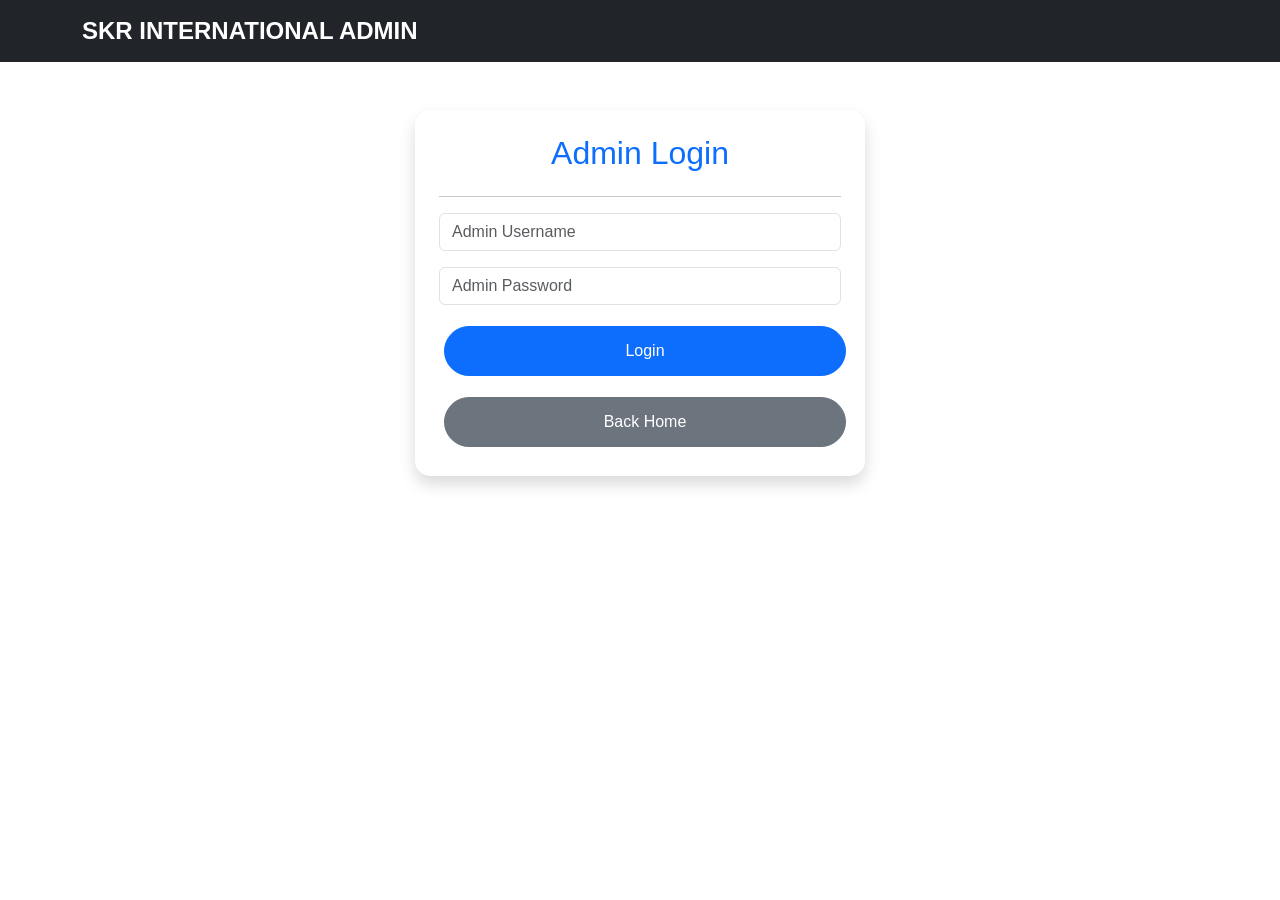
<file: admin-login.html>
<!DOCTYPE html>
<html lang="en">
<head>

<meta charset="UTF-8">
<meta name="viewport" content="width=device-width, initial-scale=1.0">

<title>Admin Login - SKR INTERNATIONAL</title>

<link href="https://cdn.jsdelivr.net/npm/bootstrap@5.3.7/dist/css/bootstrap.min.css" rel="stylesheet">
<link rel="stylesheet" href="style.css">

</head>
<body>

<nav class="navbar navbar-dark bg-dark">
<div class="container">
<a class="navbar-brand" href="index.html">
SKR INTERNATIONAL ADMIN
</a>
</div>
</nav>

<div class="container mt-5">

<div class="card shadow p-4 mx-auto" style="max-width:450px;">

<h2 class="text-center text-primary">
Admin Login
</h2>

<hr>

<input
type="text"
id="username"
class="form-control mb-3"
placeholder="Admin Username">

<input
type="password"
id="password"
class="form-control mb-3"
placeholder="Admin Password">

<button
class="btn btn-primary w-100"
onclick="adminLogin()">

Login

</button>

<a
href="index.html"
class="btn btn-secondary w-100 mt-3">

Back Home

</a>

</div>

</div>

<script>

function adminLogin(){

let username=document.getElementById("username").value;

let password=document.getElementById("password").value;

if(username==="admin" && password==="123456"){

window.location.href="admin.html";

}else{

alert("Invalid Username or Password");

}

}

<script type="module" src="fiebase.js"></script>

</body>
</html>
</file>
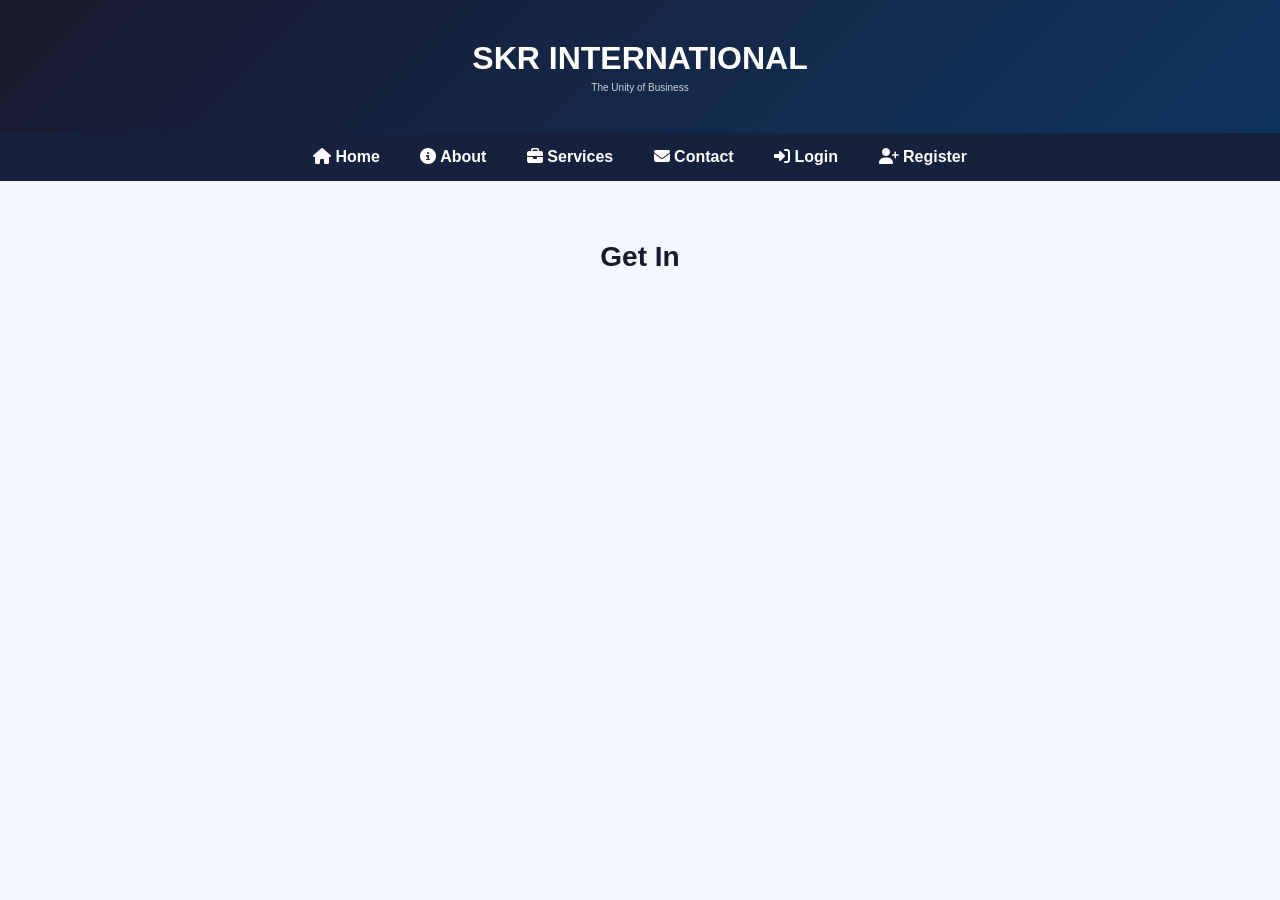
<file: contact.html>
<!DOCTYPE html>
<html lang="en">
<head>
<meta charset="UTF-8">
<meta name="viewport" content="width=device-width, initial-scale=1.0">
<title>Contact - SKR INTERNATIONAL</title>

<link rel="stylesheet" href="https://cdnjs.cloudflare.com/ajax/libs/font-awesome/6.5.0/css/all.min.css">
<link rel="stylesheet" href="style.css">

<style>
  body { font-family: 'Segoe UI', Arial; background: #f4f7ff; margin: 0; }
  
  header { 
    background: linear-gradient(135deg, #1a1a2e, #0f3460); 
    color: white; text-align: center; padding: 40px 20px;
  }
  header h1 { margin: 0; font-size: 32px; }
  header p { margin: 5px 0 0; opacity: 0.8; }

  nav { 
    background: #16213e; padding: 15px; text-align: center; 
    position: sticky; top: 0; z-index: 100;
  }
  nav a { 
    color: white; text-decoration: none; margin: 0 18px; font-weight: 600;
    transition: 0.3s; font-size: 16px;
  }
  nav a:hover { color: #00d4ff; transform: scale(1.1); display: inline-block; }

  .contact { 
    max-width: 1100px; margin: 40px auto; padding: 20px;
    display: grid; grid-template-columns: 1fr 1fr; gap: 30px;
  }
  .contact h2 { grid-column: 1/-1; text-align: center; color: #1a1a2e; font-size: 28px; }

  .form-box, .info-box {
    background: white; padding: 30px; border-radius: 15px;
    box-shadow: 0 8px 20px rgba(0,0,0,0.1);
  }

  .form-box input, .form-box textarea {
    width: 100%; padding: 14px; margin: 10px 0; border: 2px solid #ddd;
    border-radius: 8px; font-size: 15px; outline: none;
    transition: 0.3s;
  }
  .form-box input:focus, .form-box textarea:focus {
    border-color: #007bff; box-shadow: 0 0 8px rgba(0,123,255,0.2);
  }
  .form-box textarea { height: 120px; resize: none; }

  .btn {
    width: 100%; padding: 14px; background: linear-gradient(90deg, #007bff, #00d4ff);
    color: white; border: none; border-radius: 8px; font-size: 16px; font-weight: bold;
    cursor: pointer; transition: 0.3s;
  }
  .btn:hover { transform: translateY(-2px); box-shadow: 0 5px 15px rgba(0,123,255,0.4); }

  .info-box h3 { color: #007bff; margin-bottom: 20px; }
  .info-box p { font-size: 16px; margin: 15px 0; display: flex; align-items: center; gap: 10px; }
  .info-box i { color: #007bff; font-size: 20px; }

  footer { 
    background: #1a1a2e; color: white; text-align: center; 
    padding: 20px; margin-top: 40px;
  }

  @media(max-width: 768px) {
    .contact { grid-template-columns: 1fr; }
  }
</style>
</head>

<body>

<header>
  <h1>SKR INTERNATIONAL</h1>
  <p>The Unity of Business</p>
</header>

<nav>
  <a href="index.html"><i class="fa-solid fa-house"></i> Home</a>
  <a href="about.html"><i class="fa-solid fa-info-circle"></i> About</a>
  <a href="services.html"><i class="fa-solid fa-briefcase"></i> Services</a>
  <a href="contact.html"><i class="fa-solid fa-envelope"></i> Contact</a>
  <a href="login.html"><i class="fa-solid fa-right-to-bracket"></i> Login</a>
  <a href="register.html"><i class="fa-solid fa-user-plus"></i> Register</a>
</nav>

<section class="contact">
  <h2>Get In
</file>
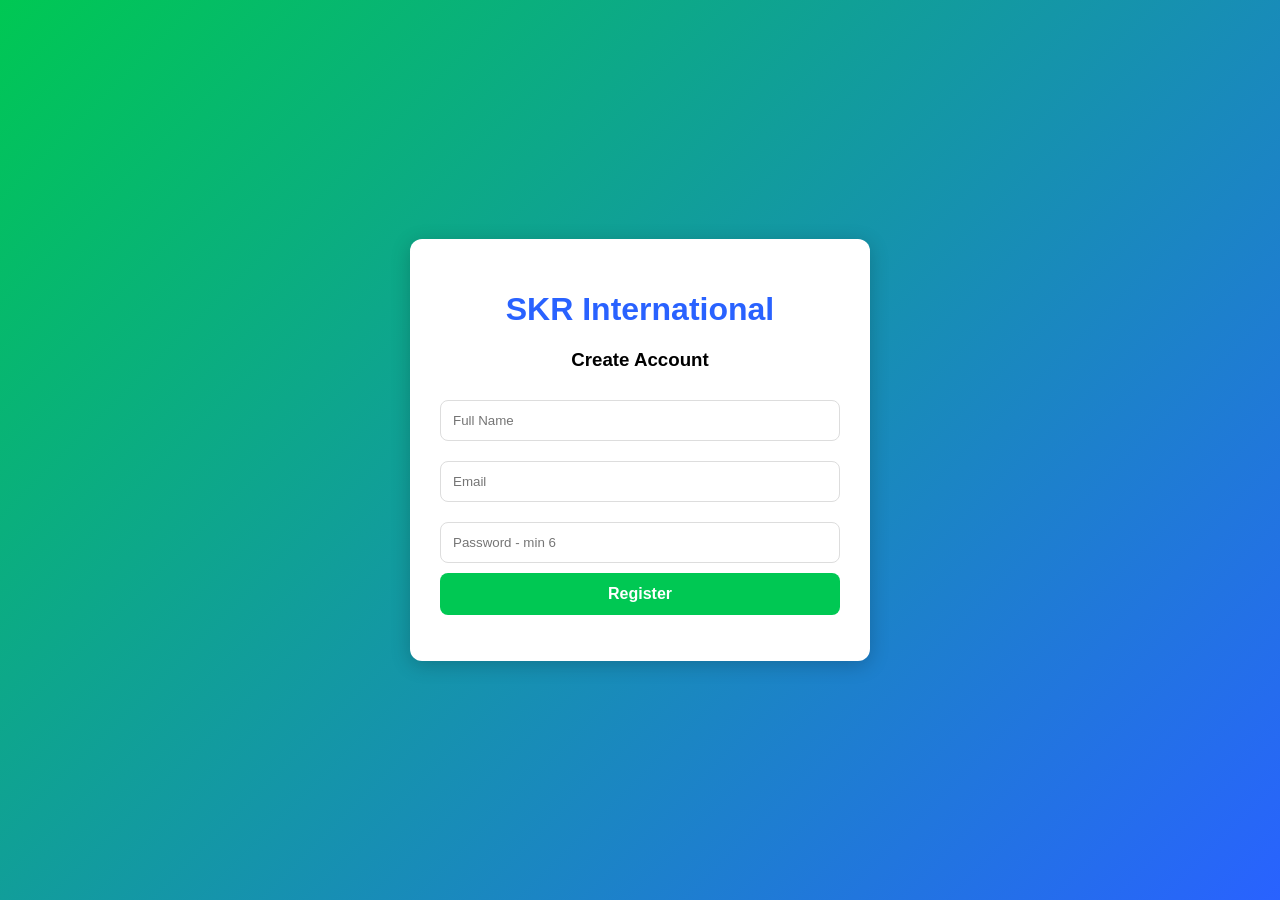
<file: register.html>
<!DOCTYPE html>
<html lang="en">
<head>
<meta charset="UTF-8">
<meta name="viewport" content="width=device-width, initial-scale=1.0">
<title>SKR International - Register</title>
<style>
  body { font-family: Arial; background: linear-gradient(135deg, #00c853, #2962ff); display: flex; justify-content: center; align-items: center; height: 100vh; margin: 0; }
  .box { background: white; padding: 30px; border-radius: 12px; width: 90%; max-width: 400px; box-shadow: 0 4px 20px rgba(0,0,0,0.2); text-align: center; }
  h1 { color: #2962ff; }
  input { width: 100%; padding: 12px; margin: 10px 0; border: 1px solid #ddd; border-radius: 8px; box-sizing: border-box; }
  button { width: 100%; padding: 12px; background: #00c853; color: white; border: none; border-radius: 8px; font-size: 16px; font-weight: bold; cursor: pointer; }
</style>
</head>
<body>
<div class="box">
  <h1>SKR International</h1>
  <h3>Create Account</h3>
  <input type="text" id="name" placeholder="Full Name" required>
  <input type="email" id="email" placeholder="Email" required>
  <input type="password" id="password" placeholder="Password - min 6" required>
  <button id="btn" onclick="register()">Register</button>
  <p id="status"></p>
</div>

<script type="module">
  import { initializeApp } from "https://www.gstatic.com/firebasejs/10.12.2/firebase-app.js";
  import { getAuth, createUserWithEmailAndPassword } from "https://www.gstatic.com/firebasejs/10.12.2/firebase-auth.js";
  import { getFirestore, doc, setDoc } from "https://www.gstatic.com/firebasejs/10.12.2/firebase-firestore.js";

  const firebaseConfig = {
    apiKey: "AIzaSyDeKanWCH9u8adC1Pq2_4eCBXD0MRAvdc4",
    authDomain: "skr-website-v2.firebaseapp.com",
    projectId: "skr-website-v2"
  };
  
  const app = initializeApp(firebaseConfig);
  const auth = getAuth(app); 
  const db = getFirestore(app);

  window.register = async () => {
    document.getElementById('status').innerText = "Registering...";
    document.getElementById('btn').disabled = true;
    try{
      const name = document.getElementById('name').value;
      const email = document.getElementById('email').value;
      const password = document.getElementById('password').value;
      
      if(password.length < 6){ alert("Password must be 6 characters"); return; }

      const userCredential = await createUserWithEmailAndPassword(auth, email, password);
      await setDoc(doc(db, "users", userCredential.user.uid), {name: name, email: email, createdAt: new Date()});
      
      document.getElementById('status').innerText = "Success! Redirecting...";
      setTimeout(()=>{ window.location.href = "dashboard.html"; }, 1500);
      
    }catch(e){ 
      document.getElementById('status').innerText = "ERROR: " + e.message; 
      document.getElementById('btn').disabled = false; 
    }
  }
  <!DOCTYPE html>
<html lang="en">
<head>
<meta charset="UTF-8">
<meta name="viewport" content="width=device-width, initial-scale=1.0">
<title>SKR International - Register</title>
<style>
  body { font-family: Arial; background: linear-gradient(135deg, #00c853, #2962ff); display: flex; justify-content: center; align-items: center; height: 100vh; margin: 0; }
  .box { background: white; padding: 30px; border-radius: 12px; width: 90%; max-width: 400px; box-shadow: 0 4px 20px rgba(0,0,0,0.2); text-align: center; }
  h1 { color: #2962ff; }
  input { width: 100%; padding: 12px; margin: 10px 0; border: 1px solid #ddd; border-radius: 8px; box-sizing: border-box; }
  button { width: 100%; padding: 12px; background: #00c853; color: white; border: none; border-radius: 8px; font-size: 16px; font-weight: bold; cursor: pointer; }
</style>
</head>
<body>
<div class="box">
  <h1>SKR International</h1>
  <h3>Create Account</h3>
  <input type="text" id="name" placeholder="Full Name" required>
  <input type="email" id="email" placeholder="Email" required>
  <input type="password" id="password" placeholder="Password - min 6" required>
  <button id="btn" onclick="register()">Register</button>
  <p id="status"></p>
</div>
<script type="module">
  import { initializeApp } from "https://www.gstatic.com/firebasejs/10.12.2/firebase-app.js";
  import { getAuth, createUserWithEmailAndPassword } from "https://www.gstatic.com/firebasejs/10.12.2/firebase-auth.js";

  const firebaseConfig = {
    // apna config yahan paste karo
  };

  const app = initializeApp(firebaseConfig);
  const auth = getAuth(app);

  document.getElementById('registerBtn').addEventListener('click', () => {
    const email = document.getElementById('email').value;
    const password = document.getElementById('password').value;
    
    alert("Button click hua. Ab Firebase call kar raha hun..."); // ye test ke liye

    createUserWithEmailAndPassword(auth, email, password)
      .then((userCredential) => {
        alert("Account Ban Gaya!");
        window.location.href = "dashboard.html";
      })
      .catch((error) => {
        alert("ERROR AA GAYA: " + error.code + "\n" + error.message); // ye sabse zaruri hai
      });
  });
</script>
</body>
</html>
</file>
<file: style.css>
*{
margin:0;
padding:0;
box-sizing:border-box;
font-family:Arial,sans-serif;
}

body{
background:#ffcocb;
color:#255;
}

/* Header */

header{
background:#0d6efd;
color:#fff;
padding:38px;
text-align:center;
    
}

header p{
margin-top:10px;
font-size:10px;
}

/* Navbar */

.navbar-brand{
font-weight:bold;
font-size:24px;
}

.nav-link{
font-size:17px;
}

/* Hero */

.hero{
background:linear-gradient(rgba(13,110,253,.8),rgba(13,110,253,.8)),
url("images/banner.jpg");
background-size:cover;
background-position:center;
padding:60px 10px;
text-align:center;
color:#fff;
}

.hero h1{
font-size:25px;
margin-bottom:10px;
}

.hero p{
font-size:11px;
margin-bottom:15px;
}


/* Slider */

.slider{
    width:100%;
    height:250px;
    overflow:hidden;
    position:relative;
}


.slide{
    width:100%;
    height:250px;
    object-fit:cover;
    display:none;
}


.slide.active{
    display:block;
}



/* Hero */
/* Statistics */

.stats{
display:flex;
justify-content:center;
gap:20px;
flex-wrap:wrap;
padding:50px 20px;
background:#fff;
}

.stat-box{
background:#0d6efd;
color:#fff;
padding:30px;
border-radius:12px;
width:220px;
text-align:center;
box-shadow:0 5px 15px rgba(0,0,0,.2);
}

.stat-box h2{
font-size:40px;
}

/* Cards */

.card{
border:none;
border-radius:15px;
transition:.3s;
}

.card:hover{
transform:translateY(-8px);
box-shadow:0 10px 25px rgba(0,0,0,.2);
}

/* Buttons */

.btn{
padding:12px 25px;
border-radius:30px;
margin:5px;
}

/* Register/Login */

.register-box{
width:380px;
background:#fff;
margin:60px auto;
padding:30px;
border-radius:12px;
box-shadow:0 10px 25px rgba(0,0,0,.2);
}

.register-box h2{
text-align:center;
margin-bottom:20px;
color:#0d6efd;
}

.register-box input{
width:100%;
padding:12px;
margin:10px 0;
border:1px solid #ccc;
border-radius:8px;
font-size:16px;
}

.register-box button{
width:100%;
padding:12px;
background:#0d6efd;
color:#fff;
border:none;
border-radius:8px;
font-size:16px;
cursor:pointer;
}

.register-box button:hover{
background:#084298;
}

.register-box p{
text-align:center;
margin-top:15px;
}

/* Dashboard */

.container-card{
max-width:500px;
margin:30px auto;
}

.balance{
font-size:40px;
font-weight:bold;
color:#0d6efd;
text-align:center;
}

/* Footer */

footer{
margin-top:50px;
}

@media(max-width:768px){

.hero h1{
font-size:34px;
}

.hero p{
font-size:18px;
}

.slider,
.slide{
height:220px;
}

.stat-box{
width:90%;
}

.register-box{
width:92%;
}

}
</file>
